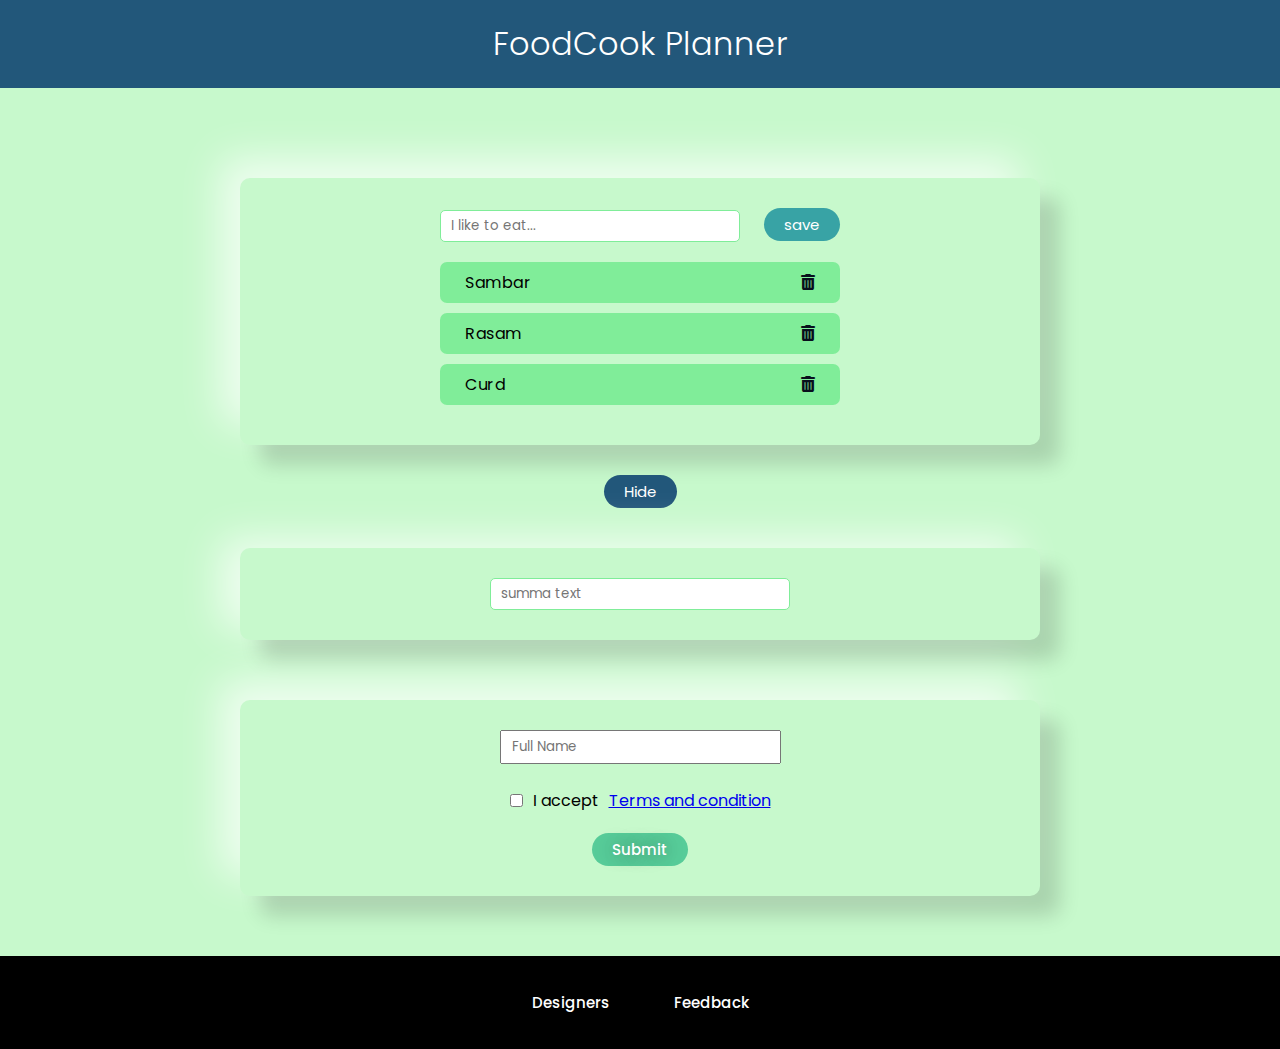
<file: index.html>
<!DOCTYPE html>
<html lang="en">
<head>
    <meta charset="UTF-8">
    <meta name="viewport" content="width=device-width, initial-scale=1.0">
    <title>DOM Practice</title>
                <!-- lining Font Awesome -->
    <link rel="stylesheet" href="https://cdnjs.cloudflare.com/ajax/libs/font-awesome/6.6.0/css/all.min.css">        
    
                <!-- linking css -->
    <link rel="stylesheet" href="./style.css">
            
</head>
<body>

                    

                    <!-- header section starts -->

    <header class="head">
        <div class="container">
            <div class="head-wrapper">
                <h1 class="main-heading">FoodCook Planner</h1>
            </div>
        </div>
    </header>

                    <!-- header section ends -->

                

    <main class="main">


                    <!-- alert section starts -->

                
    <div class="alert">
        <div class="container">
            <div class="alert-wrapper">
                <div class="alert-name">
                    <h4>Food is updated successfully!</h4>
                </div>
                <div id="close-icon" class="alert-close-btn">
                    <i class="fa-solid fa-x fa-sm"></i>
                </div>
            </div>
        </div>
    </div>

    <div class="removeAlert">
        <div class="container">
            <div class="alert-wrapper">
                <div class="alert-name">
                    <h4>Food is deleted successfully!</h4>
                </div>
                <div id="remove-close-icon" class="alert-close-btn">
                    <i class="fa-solid fa-x fa-sm"></i>
                </div>
            </div>
        </div>
    </div>

                    <!-- alert section ends -->




                    <!-- form section starts -->

    
        <section class="form-section">
            <div class="container">
                <div class="form-section-wrapper">
                    <div class="form-border">
                        <div class="form-row">
                            <input id="form-inputbox" type="text" placeholder="I like to eat...">
                            <button id="form-row-button">save</button>   
                        </div>
                        <div id="textbox">
                            <ul id="food-list">
                                <div class="food-item-container">
                                    <li class="food-item"  id="food-item-1">sambar</li>
                                    <div onclick="removeItem(event)" class="trash-icon">
                                        <i class="fa-solid fa-trash-can" style="color: #080f1c;"></i>
                                    </div>
                                </div>
                                <div class="food-item-container">
                                    <li class="food-item">rasam</li>
                                    <div onclick="removeItem(event)" class="trash-icon">
                                        <i class="fa-solid fa-trash-can" style="color: #080f1c;"></i>
                                    </div>
                                </div>
                                <div class="food-item-container">
                                    <li class="food-item">curd</li>
                                    <div onclick="removeItem(event)" class="trash-icon">
                                        <i class="fa-solid fa-trash-can" style="color: #080f1c;"></i>
                                    </div>
                                </div>
                            </ul>
                        </div>
                    </div>
                    <button class="toggle-button">Hide</button>
                    <div  class="summa-input-container input-off form-border">
                        <input class="summa-input" type="text" placeholder="summa text">
                    </div>
                </div>
            </div>
        </section>
        
        
        <form>
            <div>
                <input id="form-validation-input" type="text" placeholder="Full Name">
                <div class="form-input-alert"></div>
            </div>
            <div>
                <label for="terms">
                    <input id="form-validation-checkbox" type="checkbox" id="terms"><span>I accept</span><a href="https://google.com">Terms and condition</a>
                </label>
            </div>
            <button id="form-validation-button">Submit</button>
        </form>

        


                    <!-- form section ends -->
        <div class="credits-container">
            <a href="./about.html"><button class="credits-btn">Designers</button></a>
            <a href="./feedback.html"><button class="credits-btn feedback-btn">Feedback</button></a>
        </div>

        </main>
















<script src="https://unpkg.com/aos@2.3.1/dist/aos.js"></script>

<script src="./main.js"></script>
<script src="./learning.js"></script>
</body>
</html>
</file>
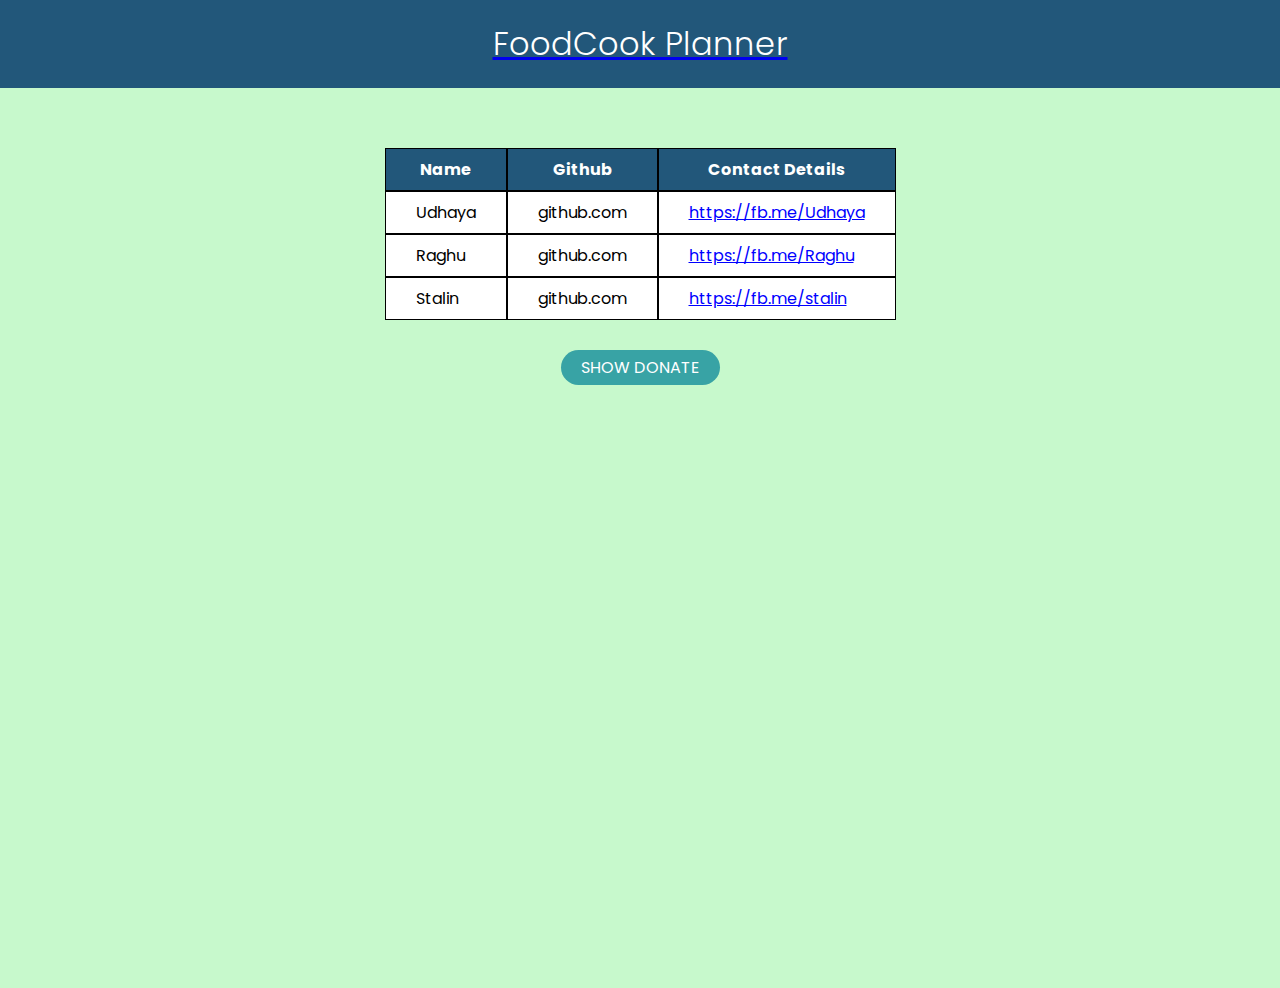
<file: about.html>
<!DOCTYPE html>
<html lang="en">
<head>
    <meta charset="UTF-8">
    <meta name="viewport" content="width=device-width, initial-scale=1.0">
    <title>DOM Practice</title>
                <!-- lining Font Awesome -->
    <link rel="stylesheet" href="https://cdnjs.cloudflare.com/ajax/libs/font-awesome/6.6.0/css/all.min.css">        
    
                <!-- linking css -->
    <link rel="stylesheet" href="./style.css">
            
</head>
<body>

                    

                    <!-- header section starts -->

    <header class="head">
        <div class="container">
            <div class="head-wrapper">
                <a href="./index.html"><h1 class="main-heading">FoodCook Planner</h1></a>
            </div>
        </div>
    </header>

                    <!-- header section ends -->

                

    <main class="main">

        <div class="table">
            <div class="container">
                <table>
                    <tr>
                        <th>Name</th>
                        <th>Github</th>
                        <th>Contact Details</th>
                    </tr>
                    <tr>
                        <td>Udhaya</td>
                        <td>github.com</td>
                        <td><a href="#">https://fb.me/Udhaya</a></td>
                    </tr>
                    <tr>
                        <td>Raghu</td>
                        <td>github.com</td>
                        <td><a href="#">https://fb.me/Raghu</a></td>
                    </tr>
                    <tr>
                        <td>Stalin</td>
                        <td>github.com</td>
                        <td><a href="#">https://fb.me/stalin</a></td>
                    </tr>
                </table>
            </div>
        </div>
        <div class="container">
            <div class="donate-toggle-btn">SHOW DONATE</div>
            <div class="donate-section">
                    <div class="donate-section-wrapper">
                        <span id="rupee-symbol">₹</span>
                        <input type="number" min="1" id="donate-input">
                        <button id="donate-btn">Donate</button>
                    </div>
            </div>
        </div>



        
    </main>
















    <script src="https://unpkg.com/aos@2.3.1/dist/aos.js"></script>
    
<script src="./about.js"></script>
</body>
</html>
</file>
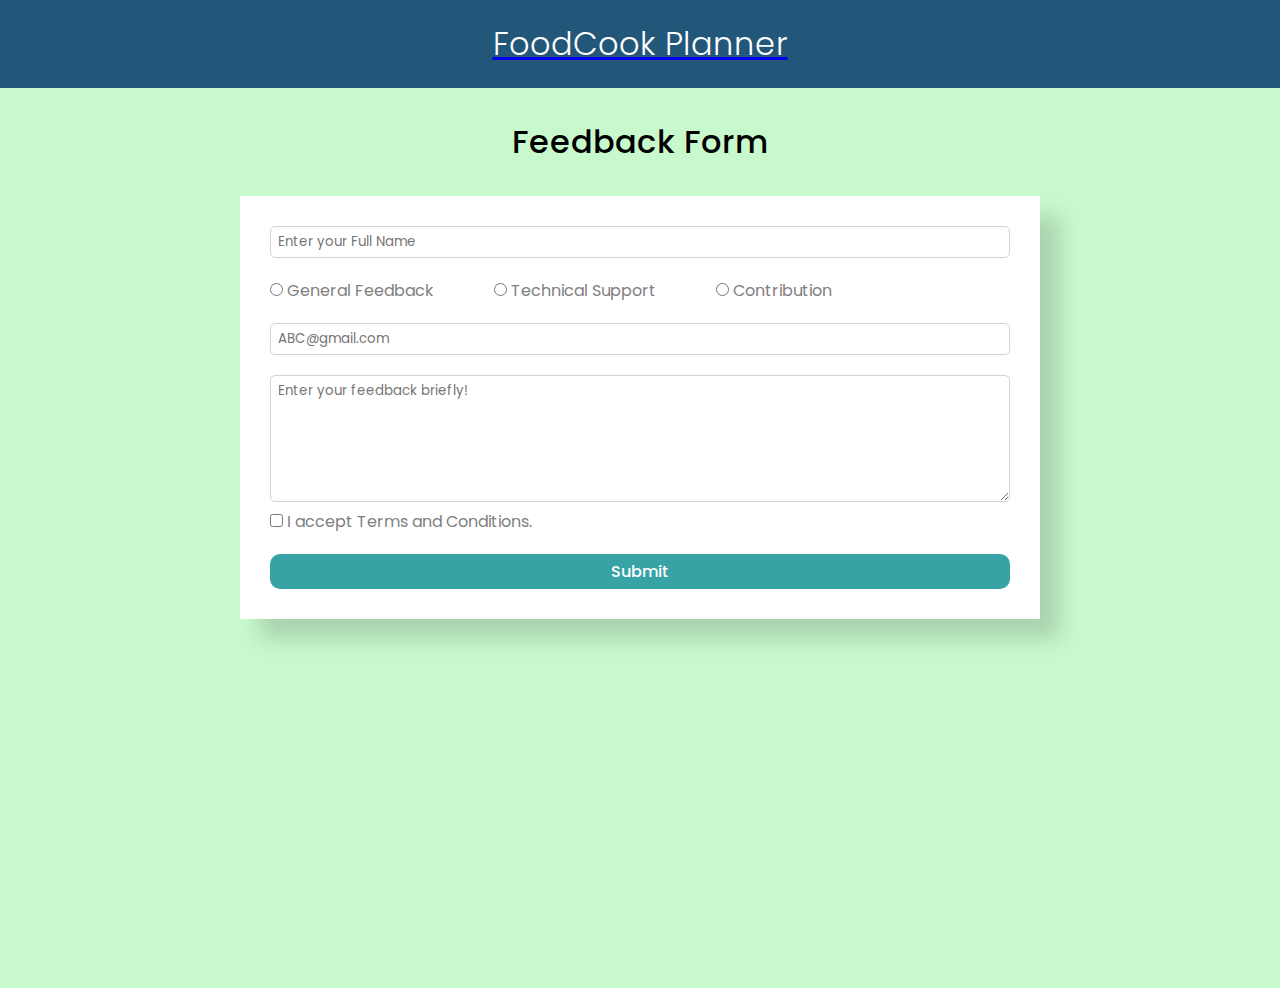
<file: feedback.html>
<!DOCTYPE html>
<html lang="en">
<head>
    <meta charset="UTF-8">
    <meta name="viewport" content="width=device-width, initial-scale=1.0">
    <title>DOM Practice</title>
                <!-- lining Font Awesome -->
    <link rel="stylesheet" href="https://cdnjs.cloudflare.com/ajax/libs/font-awesome/6.6.0/css/all.min.css">        
    
                <!-- linking css -->
    <link rel="stylesheet" href="./feedback.css ">
            
</head>
<body>

                    

                    <!-- header section starts -->

    <header class="head">
        <div class="container">
            <div class="head-wrapper">
                <a href="./index.html"><h1 class="main-heading">FoodCook Planner</h1></a>
            </div>
        </div>
    </header>

                    <!-- header section ends -->

                

    <main class="main">

        <div class="feedback-heading">
            <h1>Feedback Form</h1>
        </div>

        <form class="feedback-form" name="feedbackForm">
            <input class="name-input" name="name_input" type="text" placeholder="Enter your Full Name">
            <div class="radial-input">
                <label for="general-feedback">
                    <input type="radio" name="type" id="general-feedback" value="general-feedback">
                    General Feedback
                </label>
                <label for="technical-support">
                    <input type="radio" name="type" id="technical-support" value="technical-support">
                    Technical Support
                </label>
                <label for="contribution">
                    <input type="radio" name="type" id="contribution" value="contribution">
                    Contribution
                </label>
            </div>
            <input class="mail-input" name="mail_input" type="email" placeholder="ABC@gmail.com">
            <textarea class="form-text-area" name="form_text_area" placeholder="Enter your feedback briefly!" rows="6"></textarea>
            <label for="form-terms" class="terms">
                <input type="checkbox" name="form_terms" id="form-terms">
                I accept Terms and Conditions.
            </label>
            <button class="form-button">Submit</button>
            <div class="api-div">
                
            </div>
        </form>


        
    </main>
















    <script src="https://unpkg.com/aos@2.3.1/dist/aos.js"></script>
    
<script src="./feedback.js"></script>
</body>
</html>
</file>
<file: style.css>
/* imports fonts */

@import url('https://fonts.googleapis.com/css2?family=Poppins:ital,wght@0,100;0,200;0,300;0,400;0,500;0,600;0,700;0,800;0,900;1,100;1,200;1,300;1,400;1,500;1,600;1,700;1,800;1,900&display=swap');

        /* default reset properties */

*{
    margin: 0;
    padding: 0;
    box-sizing: border-box;
    font-family: "Poppins", system-ui;   

}
body{
    font-family: "Poppins", system-ui;
}
.container{
    max-width: 1200px;
    margin: 0 auto;
}
:root {
    --black: #000;
    --white: #ffffff;
    --blue: #22577a;
    --green: #38a3a5;
    --emerald: #57cc99;
    --light_green: #80ed99;
    --tea_green: #c7f9cc;
}
        /* header section starts */

.head{
    background-color: var(--blue);
}
.head-wrapper{
    padding: 20px 0;
    text-align: center;
}
.main-heading{
    font-weight: 300;
    color: var(--white);
}

        /* form section starts */

.main{
    background-color: var(--tea_green);
    min-height: 100vh;
    padding: 30px 0;
    padding-bottom: 0;
    color: #c7f9cc;
}

.form-section{
    margin-top: 60px;
}

.form-border{
    border-radius: 10px;
    max-width: 800px;
    padding: 30px 20px;
    margin: 0 auto;
    box-shadow: 20px 20px 20px rgba(0, 0, 0, 0.15), -20px -20px 40px rgba(255, 255, 255, 0.7);

}
.form-row{
    text-align: center;
}
#form-inputbox{
    padding: 5px 10px;
    outline: none;
    font-family: "Poppins";
    border: 1px solid var(--light_green);
    border-radius: 5px;
    max-width: 300px;
    width: 100%;
}
#form-row-button{
    color: var(--white);
    background-color: var(--green);
    border: none;
    padding: 5px 20px;
    border-radius: 20px;
    font-size: 15px;
    margin-left: 20px;
    cursor: pointer;
}
#form-row-button:hover{
    background-color: #3f8e90;
}
#textbox{
    max-width: 400px;
    margin: 0 auto;  
    margin-top: 20px;


}



.food-item-container{
    background-color: var(--light_green);
    padding: 8px 25px;
    margin-bottom: 10px;
    border-radius: 7px;  

    display: flex;
    justify-content: space-between;
    align-items: center;
}
.food-item{
    list-style-type: none;
    color: var(--black) ;
    letter-spacing: 0.5px;
    text-transform: capitalize;
    cursor: default;
    
}
.food-item-container:hover{
    background-color: var(--green);
    .food-item{
        color: var(--white);
        font-weight: 700;
    }
    
}
.food-item-container.select{
    background-color: var(--green);
    .food-item{
        color: var(--white);
        font-weight: 700;
    }
}
.trash-icon{
    cursor: pointer;
}

                            /* alert section starts */

.alert{
    display: none;
}
.removeAlert{
    display: none;
}

.alert-wrapper{
    max-width: 800px;
    background: linear-gradient(45deg, #b5e48c, #76c893);
    color: #1b4332;
    display: flex;
    justify-content: space-between;
    align-items: center;
    padding: 10px 20px;
    padding-left: 35px;
    border-left: 15px solid #1b4332;
    border-radius: 10px;
    margin: 0 auto;
    transition-duration: 500ms;

}

.alert-close-btn{
    padding: 5px 12px;
    border-radius: 50%;
    cursor: pointer;
}
#close-icon{
    color: var(--black);
}
.alert-close-btn:hover{
    background-color: #496650;
    
    #close-icon{
        color: #fff;
    }
}




.input-off{
    display: none;
}
.summa-input-container{
    display: block;
    margin-top: 40px;
    box-shadow: 20px 20px 20px rgba(0, 0, 0, 0.15), -20px -10px 40px rgba(255, 255, 255, 0.7);
    text-align: center;

}


.summa-input{
    padding: 5px 10px;
    outline: none;
    font-family: "Poppins";
    border: 1px solid var(--light_green);
    border-radius: 5px;
    max-width: 300px;
    width: 100%;
}
.toggle-button{
    display: block;
    margin: 30px auto;
    color: var(--white);
    background-color: var(--blue);
    border: none;
    padding: 5px 20px;
    border-radius: 20px;
    font-size: 15px;
    cursor: pointer;
    
}



        /*------------------------ form validate section starts--------------------------------------- */


        form{
            padding: 30px 0;
            text-align: center;
            margin: 0 auto;
            margin-top: 60px;
            margin-bottom: 60px;
            
            border-radius: 10px;
            max-width: 800px;
            box-shadow: 20px 20px 20px rgba(0, 0, 0, 0.15), -20px -20px 40px rgba(255, 255, 255, 0.7);
        }
        form div:nth-child(1) input{
            padding: 5px 10px;
        }
        form div span {
            color: black;
            cursor: pointer;
        }
        label{
            display: flex;
            gap: 10px;
            align-items: center ;
            justify-content: center;
        }
        form button{
            margin-top: 20px;
            padding: 5px 20px;
            background-color: #57cc99   ;
            color: white;
            border: none;
            border-radius: 20px;
            font-size: 15px;
            font-weight: 500;
            text-shadow: 0 0 20px rgba(7, 7, 7, 0.489);cursor: pointer;
        }



.form-input-alert{
    max-width: 187px;
    margin: 0 auto;
    text-align: left;
    font-size: 12px;
    color: red;
    height: 14px;
}
form>div:nth-child(2){
    margin-top: 10px;
}


                    /* event delegation */

.credits-container{
    text-align: center;
    background-color: black;
    padding: 30px 0;
    
}

.credits-btn{
            padding: 5px 20px;
            color: white;
            background-color: black   ;
            border: none;
            border-radius: 20px;
            font-size: 15px;
            font-weight: 500;
            cursor: pointer;

            position: relative;

}
.feedback-btn{
    margin-left: 20px;
}

.credits-btn::after{
    content: '';
    height: 3px;
    width: 100%;
    background-color: var(--white);
    color: var(--white);

    position: absolute;
    bottom: 0;
    left: 0;
    display: none;
}
.credits-btn:hover::after{
    display: block;
}

       /* about page starts */

table{
    margin: 30px auto;
    border-spacing: 0;
    background-color: var(--white);
}
th{
    background-color: var(--blue);
    color: var(--white);
}
tr.bg-blue{
    background-color: lightblue;
}
td{
    color: var(--black);
}
td,th{
    padding: 8px 30px;
    border: 0.2px solid black;

}
td>a{
    color: blue;
    text-decoration: underline;
}


        /* donate section */

.donate-toggle-btn{
    background-color: var(--green);
    color: white;
    max-width: fit-content;
    padding: 5px 20px;
    border-radius: 20px;
    margin: 0 auto;
    cursor: pointer;
}
.donate-section{
    margin-top: 30px;
    display: none;
}
.donate-section-wrapper{
    background-color: var(--white);
    padding: 30px 30px;
    max-width: fit-content;
    margin: 0 auto;
    border-radius: 10px;
    display: flex;
    justify-content: center;
    align-items: center;
}
#rupee-symbol{
    color: var(--black);
    font-size: 20px;
    margin-right: 5px;
    font-family: 'Segoe UI', Tahoma, Geneva, Verdana, sans-serif;
}
#donate-input{
    padding: 5px 0;
    padding-left: 7px;
    font-size: 14px;
}
#donate-btn{
    margin-left: 15px;
    border: none;
    padding: 5px 15px;
    background-color: var(--blue);
    color: var(--white);
    border-radius: 20px;
    cursor: pointer;
}
</file>
<file: feedback.css>
/* imports fonts */

        @import url('https://fonts.googleapis.com/css2?family=Poppins:ital,wght@0,100;0,200;0,300;0,400;0,500;0,600;0,700;0,800;0,900;1,100;1,200;1,300;1,400;1,500;1,600;1,700;1,800;1,900&display=swap');

        /* default reset properties */

*{
    margin: 0;
    padding: 0;
    box-sizing: border-box;
    font-family: "Poppins", system-ui;   

}
body{
    font-family: "Poppins", system-ui;
}
.container{
    max-width: 1200px;
    margin: 0 auto;
}
:root {
    --black: #000;
    --white: #ffffff;
    --blue: #22577a;
    --green: #38a3a5;
    --emerald: #57cc99;
    --light_green: #80ed99;
    --tea_green: #c7f9cc;
}
        /* header section starts */

.head{
    background-color: var(--blue);
}
.head-wrapper{
    padding: 20px 0;
    text-align: center;
}
.main-heading{
    font-weight: 300;
    color: var(--white);
}
.main{
    min-height: 100vh;
    padding: 30px 0;
    padding-bottom: 0;
    background-color: var(--tea_green);
}

        /* header section ends */

        /* form section starts */

.feedback-heading{
    text-align: center;
    
}
.feedback-heading>h1{
    letter-spacing: 1px;
    font-weight: 500;
}

.feedback-form{
    max-width: 800px;
    margin: 30px auto 0;
    padding: 30px 30px;
    background-color: var(--white);
    box-shadow: 20px 20px 20px rgba(0, 0, 0, 0.15);

}
.name-input{
    width: 100%;
    padding: 5px 0 5px 7px;
    border: 1px solid lightgrey;
    border-radius: 5px;
}
.radial-input{
    margin-top: 20px;
    display: flex;
    justify-content: left;
    align-items: center;
    >label{
        margin-right: 60px;
    }
    color: gray;
}
.mail-input{
    width: 100%;
    padding: 5px 0 5px 7px;
    border: 1px solid lightgrey;
    border-radius: 5px;
    margin-top: 20px;
}
.form-text-area{
    width: 100%;
    padding: 5px 0 0 7px;
    border: 1px solid lightgrey;
    border-radius: 5px;
    margin-top: 20px;

}
.terms{
    color: gray;
}
.form-button{
    width: 100%;
    margin-top: 20px;
    padding: 5px 0;
    font-size: 16px;
    font-weight: 500;
    background-color: var(--green);
    color: var(--white);
    border: none;
    border-radius: 10px;
    cursor: pointer;

}
.form-button:hover{
    background-color: #479697;
}


        /* media query starts */

@media (max-width:700px){
    .radial-input{
        flex-direction: column;
        align-items: start;
    } 
}


        /* media query starts */
</file>
